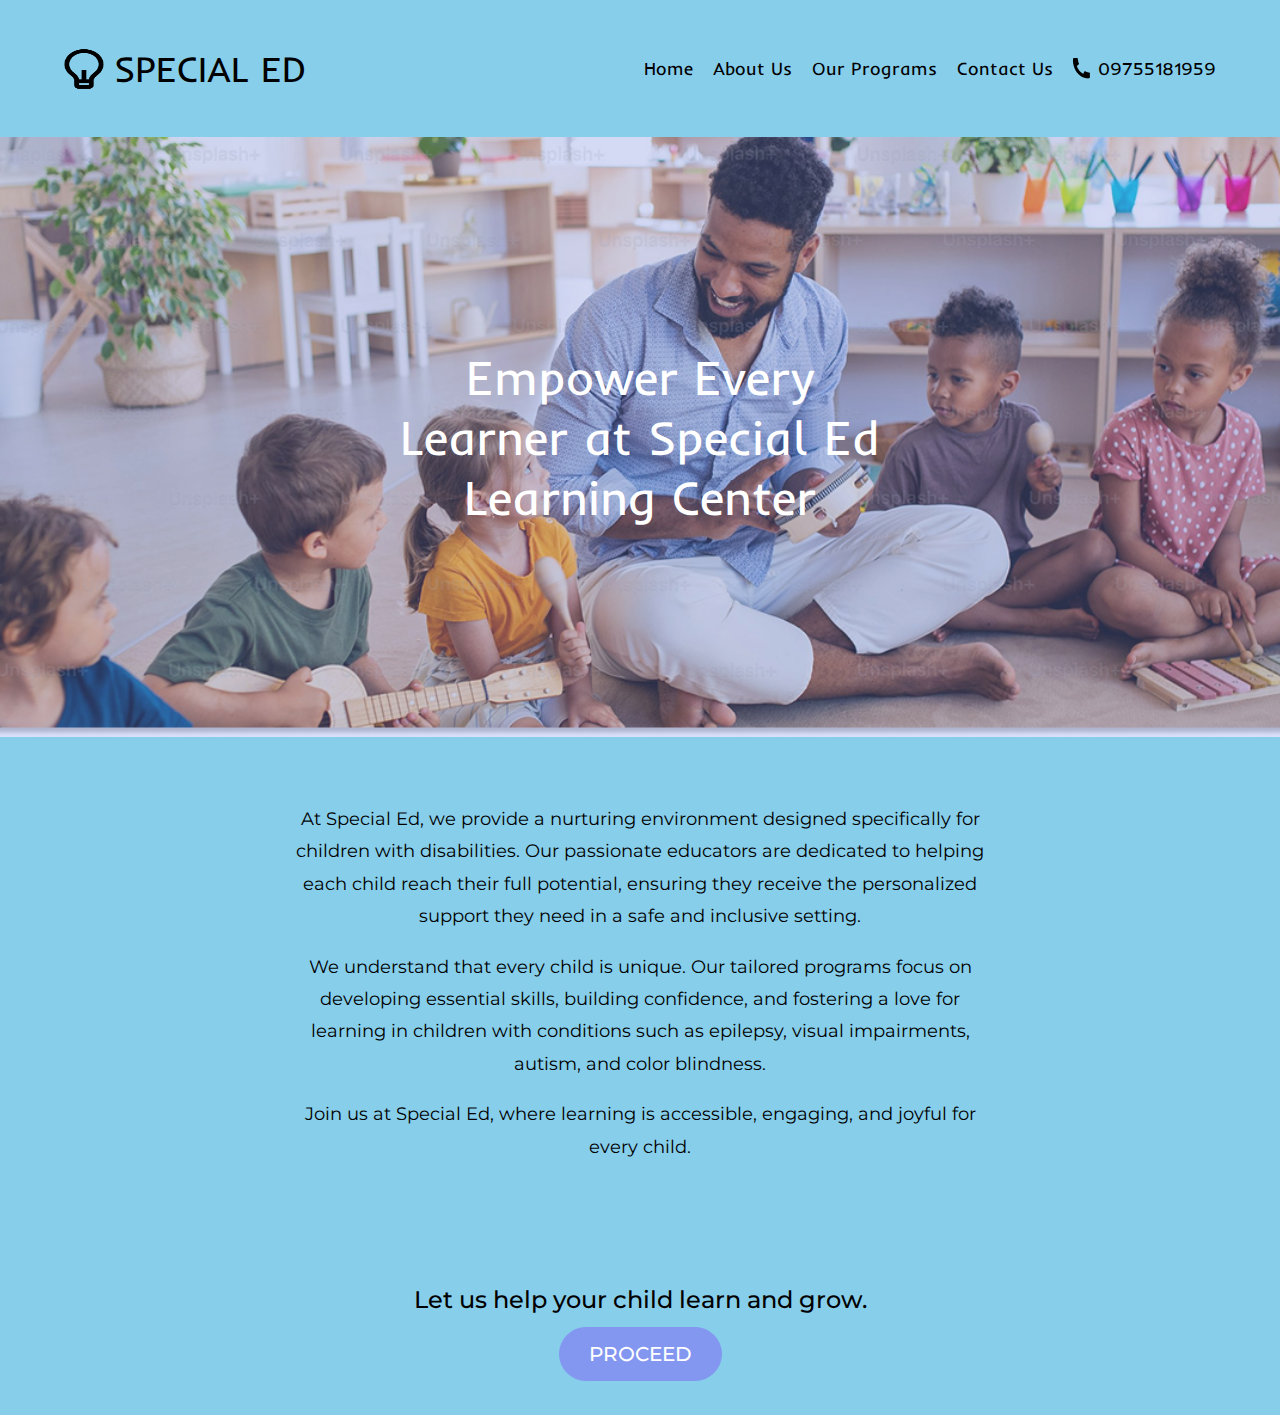
<file: index.html>
<!DOCTYPE html>
<html lang="en">
<head>
  <meta charset="UTF-8" />
  <meta name="viewport" content="width=device-width, initial-scale=1.0"/>
  <title>Special Ed</title>
  <link rel="preconnect" href="https://fonts.googleapis.com"/>
  <link rel="preconnect" href="https://fonts.gstatic.com" crossorigin/>
  <link href="https://fonts.googleapis.com/css2?family=Inder&family=Instrument+Sans:ital,wght@0,400..700;1,400..700&family=Inter:ital,opsz,wght@0,14..32,900;1,14..32,900&family=JetBrains+Mono:ital,wght@0,100..800;1,100..800&family=Montserrat:ital,wght@0,100..900;1,100..900&display=swap" rel="stylesheet">

  <link rel="stylesheet" href="style.css" />
</head>
<body>

  <div class="wrapper-header">
    <div class="wrapper-leftSide">
      <img src="./Vector (5).png" alt="bulb" />
      <p>SPECIAL ED</p>
    </div>
    <div class="wrapper-rightSide">
      <ul>
        <li>Home</li>
        <li>About Us</li>
        <li>Our Programs</li>
        <li>Contact Us</li>
        <li class="contact">
          <img src="./Vector (7).png" alt="phone" />09755181959
        </li>
      </ul>
    </div>
  </div>
  <div class="img-bg">
    <div class="overlay"></div>
    <p>Empower Every <br> Learner at Special Ed<br> Learning Center</p>
  </div>
  <div class="paragraph">
    <div class="content">
      <p class="p1">
        At Special Ed, we provide a nurturing environment designed specifically for<br>
        children with disabilities. Our passionate educators are dedicated to helping<br>
        each child reach their full potential, ensuring they receive the personalized<br>
        support they need in a safe and inclusive setting.
      </p>
      <p class="p2">
        We understand that every child is unique. Our tailored programs focus on<br>
        developing essential skills, building confidence, and fostering a love for<br>
        learning in children with conditions such as epilepsy, visual impairments,<br>
        autism, and color blindness.
      </p>
      <p class="p3">
        Join us at Special Ed, where learning is accessible, engaging, and joyful for<br>
        every child.
      </p>
    </div>
  </div>
  <div class="wrapper-footer">
    <div class="footer">
      <p>Let us help your child learn and grow.</p>
      <a href="Frame5.html" class="pro">PROCEED</a>
    </div>
  </div>
</body>
</html>
</file>
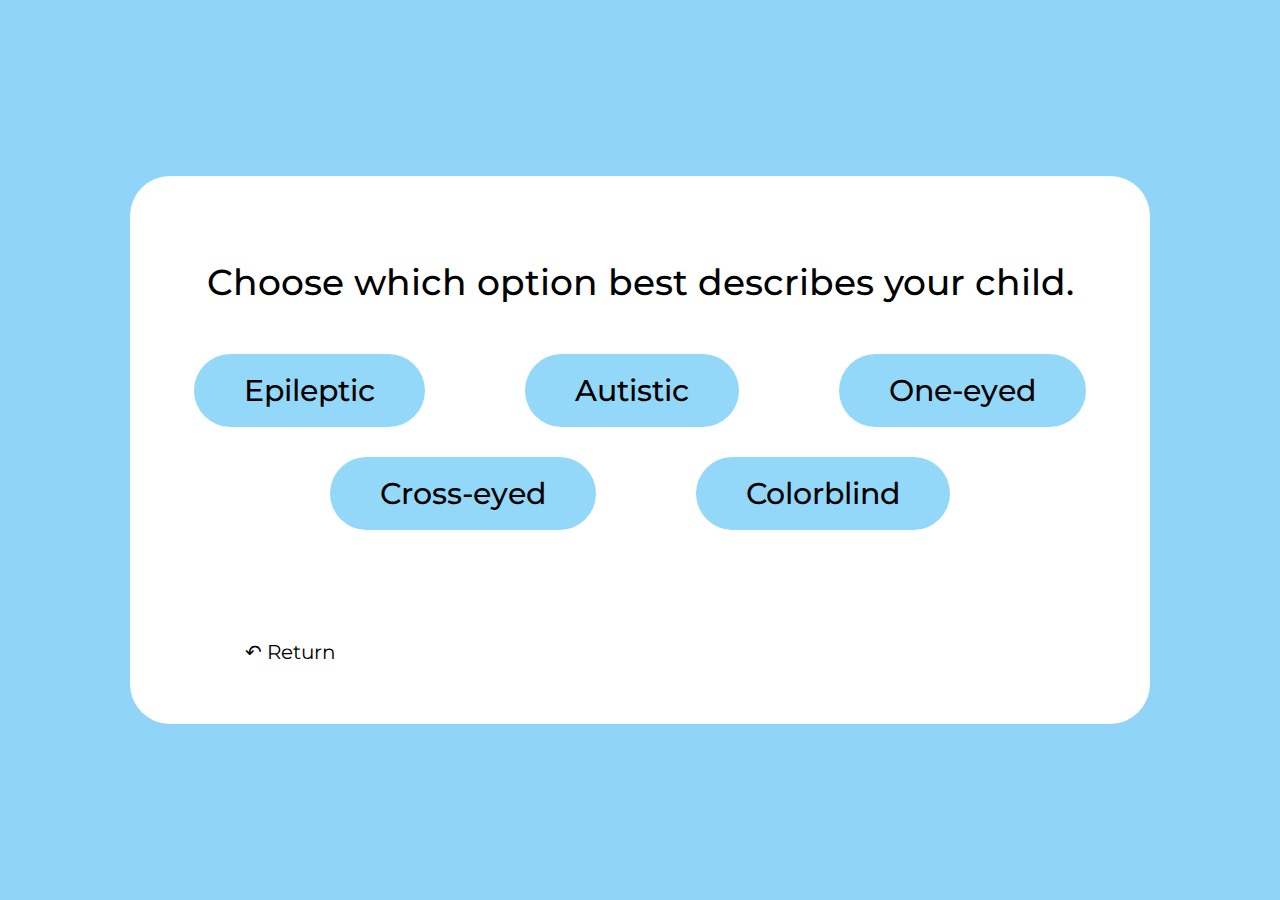
<file: Frame5.html>
<!DOCTYPE html>
<html lang="en">
<head>
  <meta charset="UTF-8">
  <title>Special Ed - Options</title>
  <link rel="preconnect" href="https://fonts.googleapis.com">
<link rel="preconnect" href="https://fonts.gstatic.com" crossorigin>
<link href="https://fonts.googleapis.com/css2?family=Inder&family=Instrument+Sans:ital,wght@0,400..700;1,400..700&family=Inter:ital,opsz,wght@0,14..32,900;1,14..32,900&family=JetBrains+Mono:ital,wght@0,100..800;1,100..800&family=Montserrat:ital,wght@0,100..900;1,100..900&display=swap" rel="stylesheet">

  <link rel="stylesheet" href="Frame5.css">
</head>
<body>
  <div class="container">
    <div class="content-box">
      <h1 class="question">Choose which option best describes your child.</h1>
      
      <div class="option-container">
  <div class="option-row">
    <a href="Frame8.html" class="option-btn">Epileptic</a>
    <a href="Frame8.html" class="option-btn">Autistic</a>
    <a href="Frame8.html" class="option-btn">One-eyed</a>
  </div>
  <div class="option-row">
    <a href="Frame8.html" class="option-btn">Cross-eyed</a>
    <a href="Frame8.html" class="option-btn">Colorblind</a>
  </div>
</div>
      <a href="index.html" class="return">↶ Return</a>
</div>
    </div>
  </div>
</body>
</html>
</file>
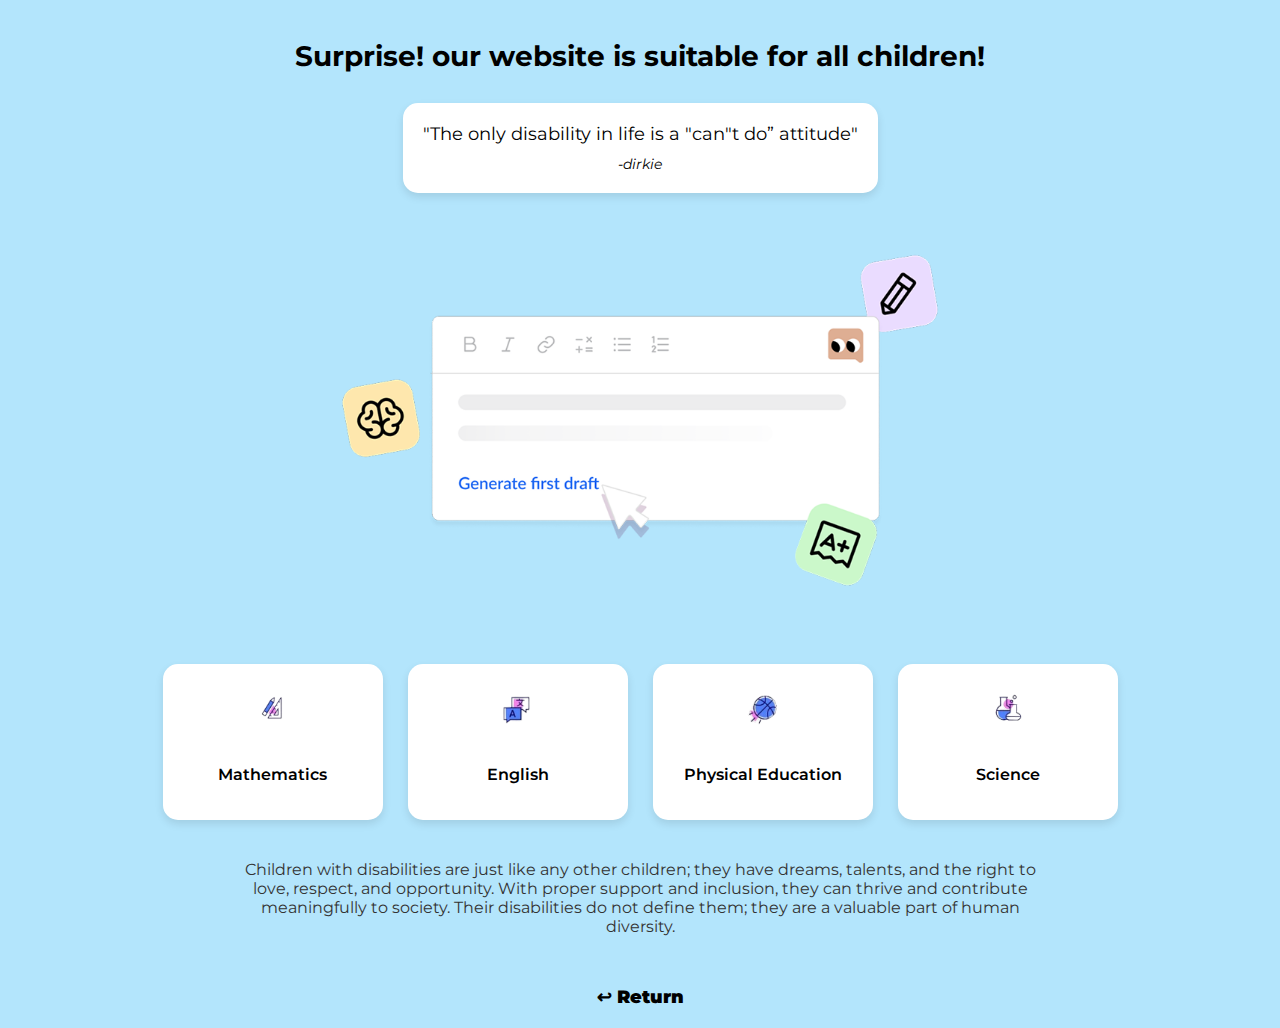
<file: Frame8.html>
<!DOCTYPE html>
<html lang="en">
<head>
  <meta charset="UTF-8" />
  <meta name="viewport" content="width=device-width, initial-scale=1.0"/>
  <title>Special Ed Learning</title>
  <link rel="preconnect" href="https://fonts.googleapis.com">
<link rel="preconnect" href="https://fonts.gstatic.com" crossorigin>
<link href="https://fonts.googleapis.com/css2?family=Inder&family=Instrument+Sans:ital,wght@0,400..700;1,400..700&family=Inter:ital,opsz,wght@0,14..32,900;1,14..32,900&family=JetBrains+Mono:ital,wght@0,100..800;1,100..800&family=Montserrat:ital,wght@0,100..900;1,100..900&display=swap" rel="stylesheet">

  <link rel="stylesheet" href="Frame8.css" />
</head>
<body>
  <div class="container">
    <h1>Surprise! our website is suitable for all children!</h1>

    <div class="quote">
      <p>"The only disability in life is a "can"t do” attitude"</p>
      <span>-dirkie</span>
    </div>

    <div class="draft-box">
      <img src="./draft-box.png" alt="Generate Draft Box" />
    </div>

    <div class="subjects">
      <div class="subject">
        <img src="./math.png" alt="Math Icon" />
        <p>Mathematics</p>
      </div>
      <div class="subject">
        <img src="./english.png" alt="English Icon" />
        <p>English</p>
      </div>
      <div class="subject">
        <img src="./pe.png" alt="PE Icon" />
        <p>Physical Education</p>
      </div>
      <div class="subject">
        <img src="./beaker.png" alt="Science Icon" />
        <p>Science</p>
      </div>
    </div>

    <div class="message">
      <p>
        Children with disabilities are just like any other children; they have dreams, talents, and
        the right to love, respect, and opportunity. With proper support and inclusion, they can thrive and contribute meaningfully to society. Their disabilities do not define them; they are a valuable part of human diversity.
      </p>
    </div>

    <a href="index.html" class="return">↩ Return</a>
  </div>
</body>
</html>
</file>
<file: style.css>
* {
    box-sizing: border-box;
}
body {
    margin: 0;
    padding: 0;
    font-family: 'Inder', sans-serif;
}
.wrapper-header {
    background: #87CEEB;
    color: black;
    display: flex;
    justify-content: space-between;
    align-items: center;
    padding: 10px 5%;
    flex-wrap: wrap;
}
.wrapper-leftSide {
    display: flex;
    align-items: center;
    font-size: 36px;
    gap: 10px;
}
.wrapper-leftSide img {
    width: 40px;
    height: 40px;
}
.wrapper-rightSide ul {
    list-style: none;
    display: flex;
    flex-wrap: wrap;
    gap: 20px;
    font-size: 18px;
    padding: 0;
    margin: 0;
}
.contact {
    display: flex;
    align-items: center;
    gap: 8px;
}
.img-bg {
    position: relative;
    background-image: url(./kids\ 1.png);
    background-size: cover;
    background-position: center;
    height: 600px;
    display: flex;
    align-items: center;
    justify-content: center;
    text-align: center;
}
.overlay {
    position: absolute;
    width: 100%;
    height: 100%;
    background-color: #8396F0;
    opacity: 0.3;
    z-index: 1;
}
.img-bg p {
    position: relative;
    z-index: 2;
    color: white;
    font-size: 48px;
    padding: 0 20px;
    max-width: 90%;
}
.paragraph {
    background: #87CEEB;
    padding: 3rem 2rem;
    text-align: center;
}
.content {
    font-size: 18px;
    font-family: 'Montserrat';
    max-width: 1000px;
    margin: auto;
    line-height: 1.8;
}
.wrapper-footer {
    background: #87CEEB;
    padding: 2rem 1rem;
    display: flex;
    flex-direction: column;
    align-items: center;
}
.footer {
    text-align: center;
    font-size: 24px;
    margin-bottom: 1rem;
    font-family: 'Montserrat';
    font-weight: 500;
}
.pro {
    background-color: #8396F0;
    color: white;
    padding: 15px 30px;
    border-radius: 50px;
    text-decoration: none;
    font-size: 20px;
    font-family: 'Montserrat';
    cursor: pointer;
}
@media (max-width: 768px) {
    .wrapper-header {
        flex-direction: column;
        align-items: flex-start;
    }
    .wrapper-rightSide ul {
        flex-direction: column;
        gap: 10px;
        margin-top: 10px;
    }
    .img-bg {
        height: 400px;
    }
    .img-bg p {
        font-size: 32px;
    }
    .content {
        font-size: 16px;
        padding: 0 1rem;
    }
    .footer {
        font-size: 18px;
    }
    .pro {
        font-size: 18px;
        width: auto;
    }
}
</file>
<file: Frame5.css>
body {
  margin: 0;
  padding: 0;
  font-family: 'Montserrat';
  background-color: #90D4F7;
}

.container {
  display: flex;
  justify-content: center;
  align-items: center;
  min-height: 100vh;
}

.content-box {
  background-color: white;
  border-radius: 40px;
  padding: 60px;
  text-align: center;
  width: 80%;
  max-width: 900px;
}

.question {
  font-size: 36px;
  color: #000;
  font-weight: 500;
  margin-bottom: 50px;
}

.option-row {
  display: flex;
  justify-content: center;
  gap: 100px;
  margin-bottom: 30px;
  flex-wrap: wrap;
}

.option-btn {
  background-color: #93D8F8;
  color: #000;
  border: none;
  border-radius: 40px;
  padding: 18px 50px;
  font-size: 30px;
  font-weight: 500;
  cursor: pointer;
  transition: background-color 0.3s;
  text-decoration: none;
}

.option-btn:hover {
  background-color: #76c8f4;
}

.return {
  display: inline-block;
  text-align: left;
  font-size: 20px;
  margin-top: 80px;
  margin-right: 700px;
  color: black;
  text-decoration: none;
  cursor: pointer;
}
</file>
<file: Frame8.css>
body {
  margin: 0;
  font-family: 'Montserrat';
  background-color: #b3e5fc;
  color: #000000;
}

.container {
  max-width: 1000px;
  margin: auto;
  padding: 20px;
  text-align: center;
}

h1 {
  font-size: 28px;
  margin-bottom: 30px;
}

.quote {
  background: white;
  padding: 20px;
  margin: 0 auto 30px;
  border-radius: 15px;
  width: fit-content;
  box-shadow: 0 4px 8px rgba(0,0,0,0.1);
}

.quote p {
  font-size: 18px;
  margin: 0;
}

.quote span {
  display: block;
  margin-top: 10px;
  font-style: italic;
  font-size: 14px;
}

.draft-box img {
  width: 80%;
  max-width: 600px;
  margin: 30px auto;
}

.subjects {
  display: flex;
  flex-wrap: wrap;
  justify-content: center;
  gap: 25px;
  margin: 40px 0;
  font-family: 'Montserrat';
}

.subject {
font-family: 'Montserrat';
  background: white;
  border-radius: 15px;
  padding: 20px;
  width: 180px;
  box-shadow: 0 4px 8px rgba(0,0,0,0.1);
}

.subject img {
  width: 60px;
  margin-bottom: 10px;
}

.subject p {
  font-size: 16px;
  font-weight: 600;
}

.message {
  font-size: 16px;
  padding: 0 20px;
  margin: 30px 0;
  color: #333;
  max-width: 800px;
  margin-left: auto;
  margin-right: auto;
}

.return {
  display: inline-block;
  margin-top: 20px;
  font-size: 18px;
  text-decoration: none;
  color: #000;
  font-weight: 900;
}
</file>
